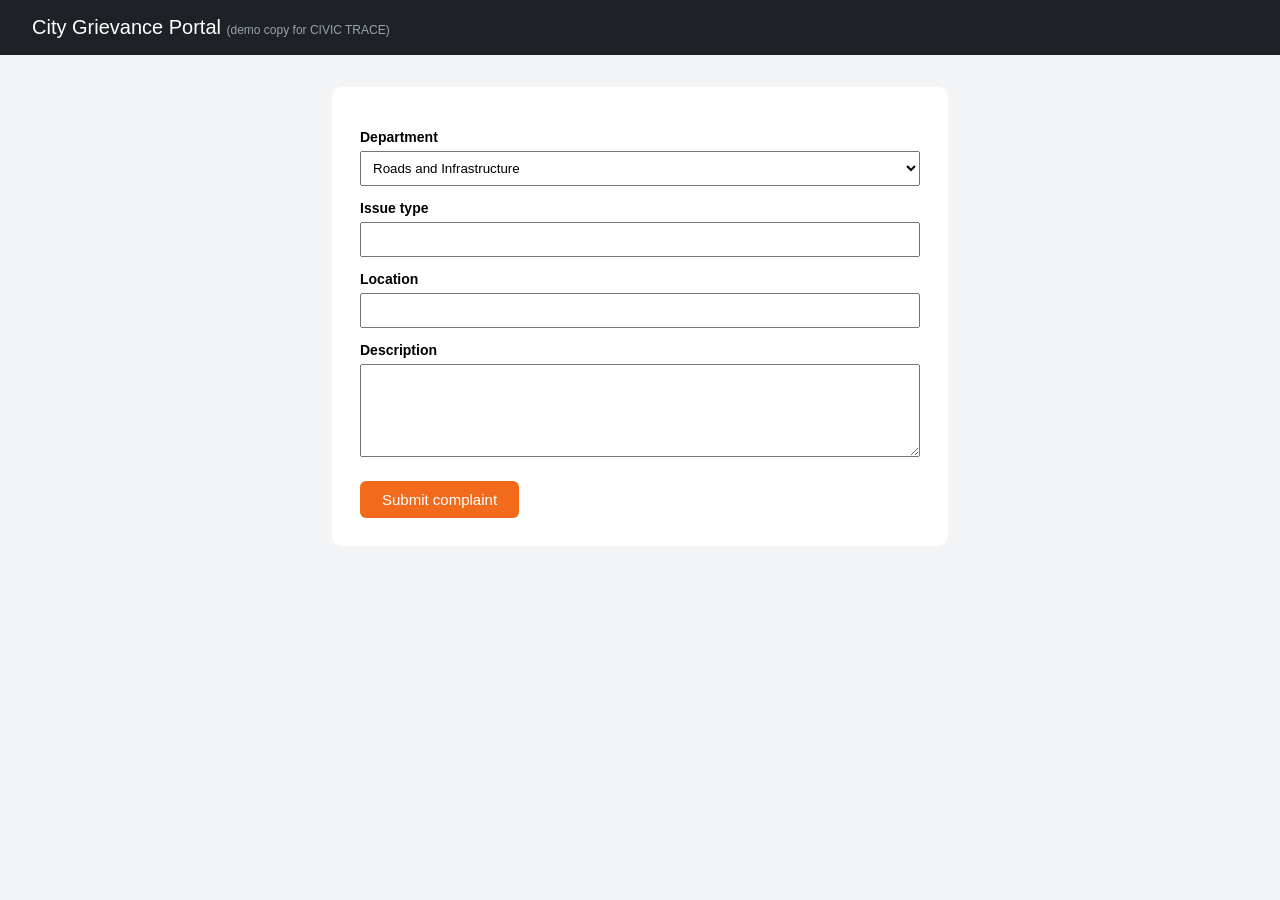
<file: demo_portal/index.html>
<!DOCTYPE html>
<html lang="en">
<head>
<meta charset="UTF-8">
<title>City Grievance Portal (Demo)</title>
<style>
  body { font-family: Arial, sans-serif; background: #f3f4f6; margin: 0; }
  header { background: #1e2126; color: #fff; padding: 16px 32px; font-size: 20px; }
  main { max-width: 560px; margin: 32px auto; background: #fff; padding: 28px; border-radius: 10px; }
  label { display: block; margin-top: 14px; font-weight: bold; font-size: 14px; }
  input, select, textarea { width: 100%; padding: 8px; margin-top: 6px; box-sizing: border-box; }
  button { margin-top: 20px; background: #f26b1d; color: #fff; border: 0; padding: 10px 22px; border-radius: 6px; font-size: 15px; cursor: pointer; }
  #result { display: none; margin-top: 20px; padding: 14px; background: #e8f5ef; border-radius: 6px; }
  .note { font-size: 12px; color: #5b6573; }
</style>
</head>
<body>
<header>City Grievance Portal <span class="note" style="color:#9aa3af">(demo copy for CIVIC TRACE)</span></header>
<main>
  <label for="department">Department</label>
  <select id="department">
    <option>Roads and Infrastructure</option>
    <option>Solid Waste Management</option>
    <option>Electrical (Streetlights)</option>
    <option>Water Supply and Sewerage</option>
  </select>
  <label for="issue">Issue type</label>
  <input id="issue">
  <label for="location">Location</label>
  <input id="location">
  <label for="description">Description</label>
  <textarea id="description" rows="5"></textarea>
  <button id="submit" onclick="submitForm()">Submit complaint</button>
  <div id="result">Complaint registered. Reference number: <b id="reference"></b></div>
</main>
<script>
  function submitForm() {
    const ref = "GRV-" + Math.floor(100000 + Math.random() * 900000);
    document.getElementById("reference").textContent = ref;
    document.getElementById("result").style.display = "block";
  }
</script>
</body>
</html>
</file>
